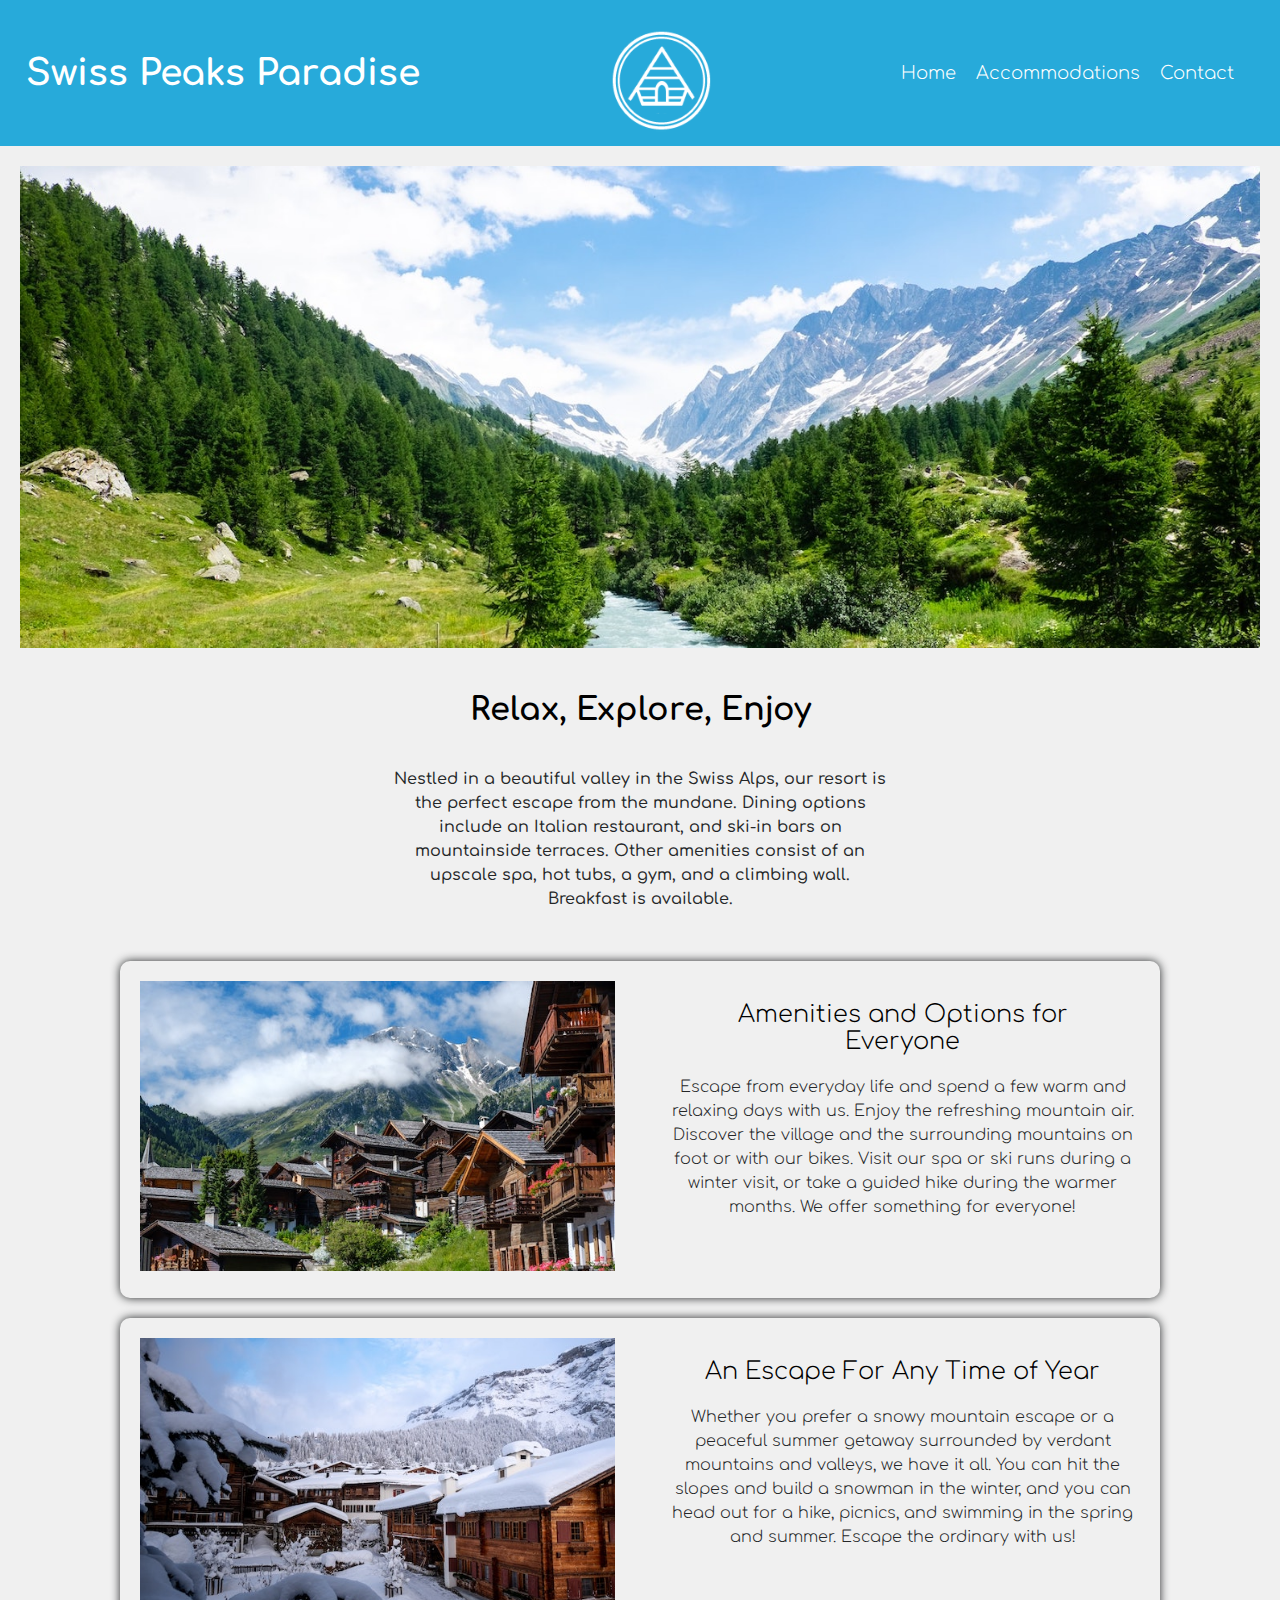
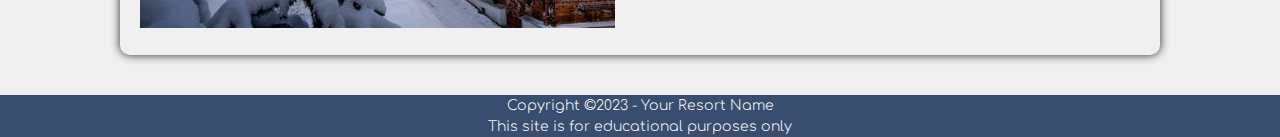
<file: index.html>
<!DOCTYPE html>
<html lang="en">
<head>
    <meta charset="UTF-8">
    <meta name="viewport" content="width=device-width, initial-scale=1.0">
    <title>Swiss Peaks Paradise</title>
    <meta name="description" content="Beautiful resort located in the heart of the Swiss Alps">
    <meta name="keywords" content="resort, Swiss Alps, vacation, relaxation">
    <link rel="icon" href="images/favicon.ico" type="image/x-icon">
    <link rel="preconnect" href="https://fonts.googleapis.com">
    <link rel="preconnect" href="https://fonts.gstatic.com" crossorigin>
    <link href="https://fonts.googleapis.com/css2?family=Comfortaa:wght@300;500;700&display=swap" rel="stylesheet">
    <meta name="author" content="Taylor Sherman">
    <link rel="stylesheet" href="styles.css">
</head>
<body>
    <header>
       <h1><a href="index.html">Swiss Peaks Paradise</a></h1>
        <div class="logo-container">
            <img src="images/logo-white.png" alt="Chalet Logo" class="logo">
        </div>
        <nav>
            <ul>
                <li><a href="index.html">Home</a></li>
                <li><a href="#">Accommodations</a></li>
                <li><a href="contact.html">Contact</a></li>
            </ul>
        </nav>
    </header>

    <main>
        <div class="hero image">
        <img src="images/swiss-valley.jpg" alt="Large panoramic image of a green valley in Switzerland with mountains in the background and a river in the foreground">
        </div>
        <h2>Relax, Explore, Enjoy</h2>
        <div class="main-text">
        <p>Nestled in a beautiful valley in the Swiss Alps, our resort is the perfect escape from the mundane. Dining options include an Italian restaurant, and ski-in bars on mountainside terraces. Other amenities consist of an upscale spa, hot tubs, a gym, and a climbing wall. Breakfast is available.</p>
        </div>

        <div class="content-group">
        <div class="right-column">
            <img src="images/swiss-chalet.jpg" alt="Swiss chalet homes on the mountainside with a large mountain in the background">
            </div>
            <div class="left-column">
            <h3>Amenities and Options for Everyone</h3>
            <p>Escape from everyday life and spend a few warm and relaxing days with us. Enjoy the refreshing mountain air. Discover the village and the surrounding mountains on foot or with our bikes. Visit our spa or ski runs during a winter visit, or take a guided hike during the warmer months. We offer something for everyone!</p>  
            </div>
        </div>

        <div class="content-group">
            <div class="right-column">
            <img src="images/snowy-chalet.jpg" alt="Snowy Chalet homes in the winter season with snow covered mountains in the background">
            </div>
            <div class="left-column">
            <h3>An Escape For Any Time of Year</h3>
            <p>Whether you prefer a snowy mountain escape or a peaceful summer getaway surrounded by verdant mountains and valleys, we have it all. You can hit the slopes and build a snowman in the winter, and you can head out for a hike, picnics, and swimming in the spring and summer. Escape the ordinary with us!</p>
            </div>
        </div>
    </main>

    <footer>
        <p>Copyright ©2023 - Your Resort Name</p>
        <p>This site is for educational purposes only</p>
    </footer>
</body>
</html>
</file>
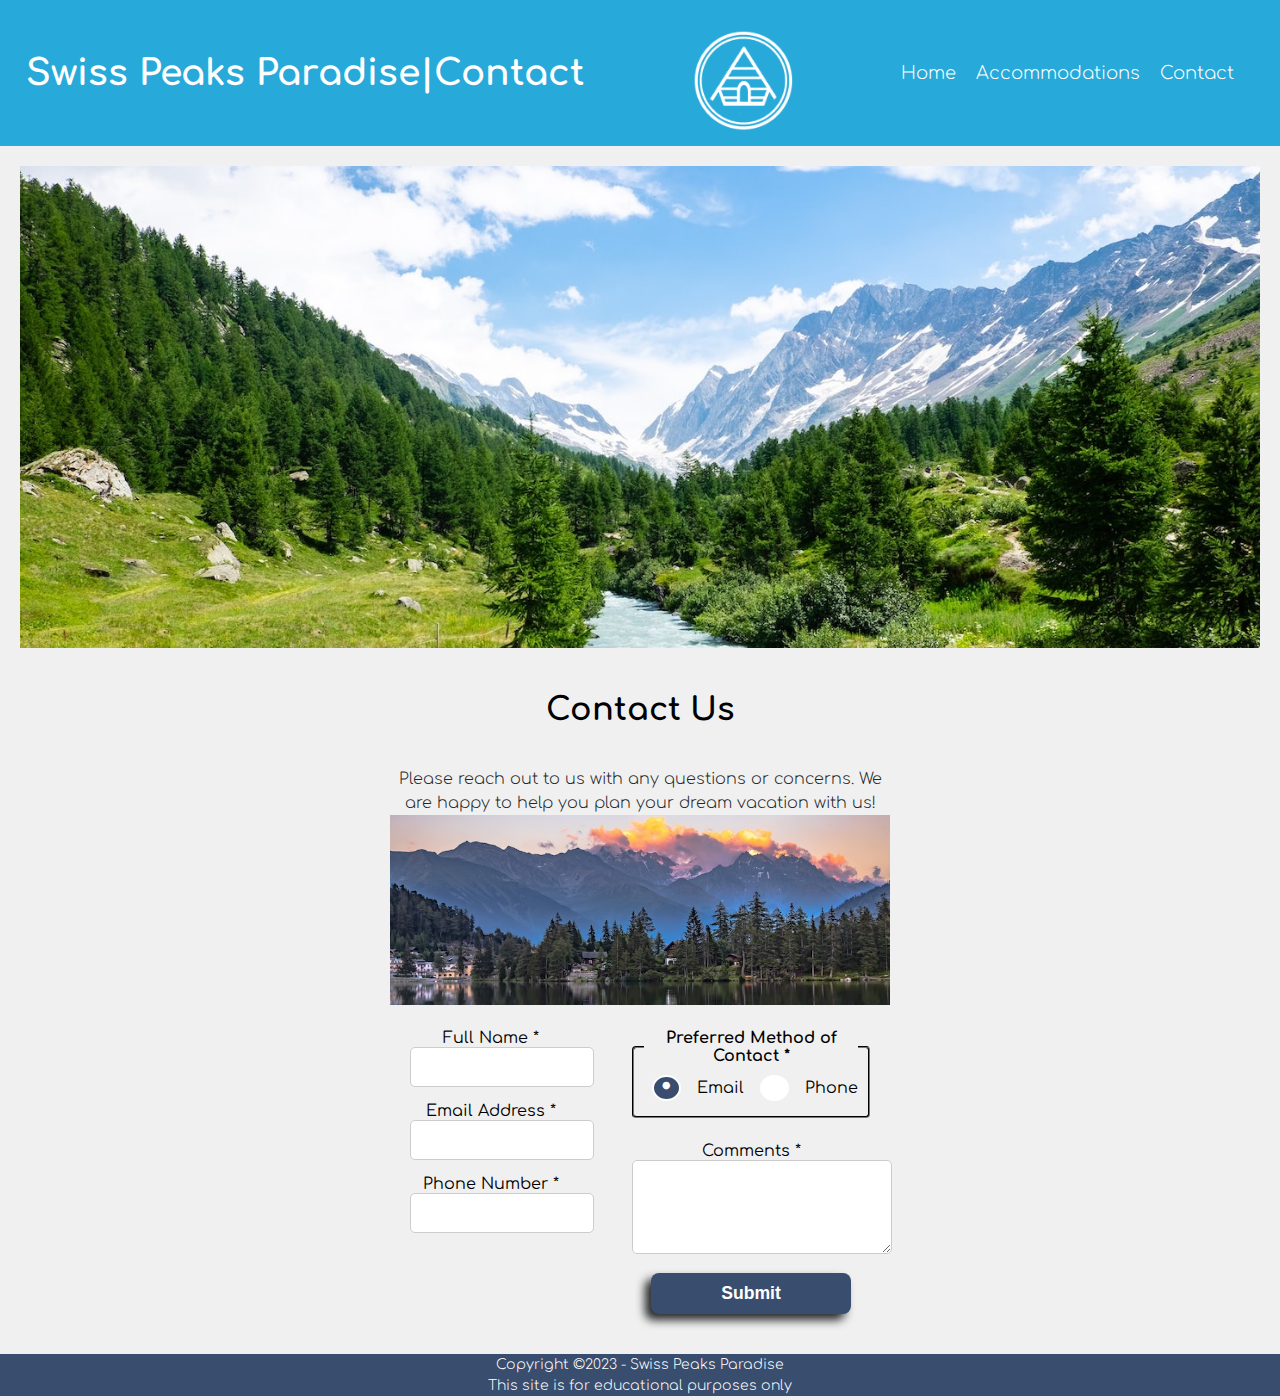
<file: contact.html>
<!DOCTYPE html>
<html lang="en">
<head>
    <meta charset="UTF-8">
    <meta name="viewport" content="width=device-width, initial-scale=1.0">
    <title>Swiss Peaks Paradise</title>
    <meta name="description" content="Beautiful resort located in the heart of the Swiss Alps">
    <meta name="keywords" content="resort, Swiss Alps, vacation, relaxation">
    <link rel="icon" href="images/favicon.ico" type="image/x-icon">
    <link rel="preconnect" href="https://fonts.googleapis.com">
    <link rel="preconnect" href="https://fonts.gstatic.com" crossorigin>
    <link href="https://fonts.googleapis.com/css2?family=Comfortaa:wght@300;500;700&display=swap" rel="stylesheet">
    <meta name="author" content="Taylor Sherman">
    <link rel="stylesheet" href="styles.css">
</head>
<body>
    <header>
        <h1><a href="index.html">Swiss Peaks Paradise|Contact</a></h1>
         <div class="logo-container">
             <img src="images/logo-white.png" alt="Chalet Logo" class="logo">
         </div>
         <nav>
             <ul>
                 <li><a href="index.html">Home</a></li>
                 <li><a href="#">Accommodations</a></li>
                 <li><a href="contact.html">Contact</a></li>
             </ul>
         </nav>
     </header>


    <main>
        <img src="images/swiss-valley.jpg" alt="Swiss Valley - Hero Image">
        
        <h2>Contact Us</h2>
        <p>Please reach out to us with any questions or concerns. We are happy to help you plan your dream vacation with us!</p>
        <div class="form-img">
        <img src="images/swiss-sunset.jpg" alt="Swiss Sunset - Contact Image">
        </div>
        <form action="https://wp.zybooks.com/form-viewer.php" method="POST" class="contact-form">
            <div class="form-left">
                <label for="full-name">Full Name *</label>
                <input type="text" id="full-name" name="full-name" required>

                <label for="email">Email Address *</label>
                <input type="email" id="email" name="email" required>

                <label for="phone">Phone Number *</label>
                <input type="tel" id="phone" name="phone" required>
            </div>

            <div class="form-right">
                <fieldset>
                    <legend>Preferred Method of Contact *</legend>
                    <input type="radio" name="contact-pref" id="pref-email" checked>
                    <label for="pref-email">Email</label>
                    <input type="radio" name="contact-pref" id="pref-phone">
                    <label for="pref-phone">Phone</label>
                </fieldset>
                <label for="comments">Comments *</label>
                <textarea id="comments" name="comments" rows="4" required></textarea>
                <input type="submit" name="my-submit" id="my-submit" value="Submit">
            </div>  
        </div>
        </form>
    </main>

    <footer>
        <p>Copyright ©2023 - Swiss Peaks Paradise</p>
        <p>This site is for educational purposes only</p>
    </footer>
</body>
</html>
</file>
<file: styles.css>
/* OBFUSCATED BY CSSOBFUSCATOR.COM at 2023/10/07 04:26:33 */
input[type="radio"] + label::before{content:" ";}:root{--pink:#a54657;}[class~=form-left] input[type="text"]{width:100%;}body{background-color:var(--lt-gray);}#my-submit,[class~=form-left] input[type="text"],header{padding-left:.104166667in;}input[type="radio"] + label::before{font-size:2em;}#my-submit,header,[class~=form-left] input[type="text"]{padding-bottom:.104166667in;}body{font-family:"comfortaa",sans-serif;}header,#my-submit,[class~=form-left] input[type="text"]{padding-right:.104166667in;}[class~=form-left] input[type="text"],#my-submit,header{padding-top:.104166667in;}input[type="radio"] + label::before{line-height:.7;}header h1,[class~=main-text] p{font-family:"Comfortaa",sans-serif;}h1 a{text-decoration:none;}h1 a{color:#fff;}input[type="radio"]:checked + label::before{content:"•";}header{background-color:var(--lt-blue);}:root{--dk-pink:#582630;}header{color:var(--white);}input[type="radio"] + label::before{border-radius:50%;}[class~=main-text] p{font-weight:500;}[class~=form-left] input[type="text"]{border-left-width:.010416667in;}[class~=form-left] input[type="text"]{border-bottom-width:.010416667in;}[class~=form-left] input[type="text"]{border-right-width:.010416667in;}[class~=form-left] input[type="text"]{border-top-width:.010416667in;}[class~=form-left] input[type="text"]{border-left-style:solid;}input[type="radio"] + label::before{display:inline-block;}:root{--lt-blue:#27aada;}h2,nav ul,header h1,[class~=main-text] p{font-style:normal;}[class~=main-text] p{max-width:31.25pc;}:root{--white:#fff;}[class~=form-left] input[type="text"]{border-bottom-style:solid;}:root{--dk-gray:#252728;}[class~=logo-container],[class~=main-text] p{margin-left:auto;}[class~=form-left] input[type="text"]{border-right-style:solid;}input[type="radio"] + label::before{height:15pt;}input[type="radio"] + label::before{width:1.5625pc;}:root{--green:#1c8f48;}header{display:flex;}header h1,h2{font-weight:700;}:root{--dk-blue:#394e6e;}header{justify-content:space-between;}header h1{font-size:36px;}header h1{margin-left:1rem;}#my-submit{width:200px;}header h1{margin-bottom:1rem;}header{align-items:center;}:root{--lt-gray:#f0f0f0;}[class~=content-group] h3,main,input[type="radio"] + label::before,[class~=main-text] p{text-align:center;}[class~=form-left] input[type="text"]{border-top-style:solid;}[class~=main-text] p{margin-bottom:37.5pt;}header h1,nav ul{margin-right:1rem;}main{padding-left:.208333333in;}[class~=form-left] input[type="text"]{border-left-color:#ccc;}main{padding-bottom:.208333333in;}header h1{margin-top:1rem;}[class~=form-left] input[type="text"]{border-bottom-color:#ccc;}[class~=logo-container]{float:none;}[class~=form-left] input[type="text"]{border-right-color:#ccc;}main{padding-right:.208333333in;}main{padding-top:.208333333in;}input[type="radio"] + label::before{margin-right:1pc;}[class~=content-group] p,[class~=content-group] h3,nav ul,h2{font-family:"Comfortaa",sans-serif;}#my-submit{background-color:var(--dk-blue);}[class~=form-left] input[type="text"]{border-top-color:#ccc;}*,[class~=logo-container]{margin-bottom:0;}[class~=main-text] p,[class~=logo-container],h2{margin-right:auto;}h2{font-size:2pc;}nav ul,[class~=content-group] h3{font-weight:300;}[class~=main-text] p,[class~=logo-container]{margin-top:0;}#my-submit{border-left-width:medium;}input[type="radio"] + label::before{border-left-width:.125pc;}[class~=main-text] p{font-size:16px;}h2{max-width:1000px;}[class~=form-left] input[type="text"]{border-image:none;}[class~=content-group] img,[class~=logo]{height:auto;}h2{margin-left:auto;}[class~=form-left] input[type="text"]{border-radius:.052083333in;}nav ul{list-style:none;}*{margin-left:0;}input[type="radio"] + label::before,nav a{border-bottom-width:.125pc;}[class~=content-group] img,nav li{margin-right:.208333333in;}[class~=form-left] input[type="text"]{font-size:1rem;}[class~=content-group] h3{font-size:.25in;}h2{margin-bottom:1.25pc;}nav ul{display:flex;}nav ul{margin-left:1rem;}#my-submit{border-bottom-width:medium;}nav ul{margin-bottom:1rem;}[class~=form-left] input[type="text"]{margin-bottom:.9375pc;}input[type="radio"] + label::before{border-right-width:.125pc;}[class~=form-left] input[type="email"]{width:100%;}input[type="radio"] + label::before{border-top-width:.125pc;}[class~=form-left] input[type="email"]{padding-left:7.5pt;}#my-submit{border-right-width:medium;}[class~=form-left] input[type="email"]{padding-bottom:7.5pt;}h2{margin-top:1.25pc;}input[type="radio"] + label::before{border-left-style:solid;}h2{padding-left:15pt;}nav ul{margin-top:1rem;}[class~=content-group] p,h3,[class~=content-group] h3{font-style:normal;}[class~=form-right] label,[class~=content-group] p,.form-left label{font-size:12pt;}nav a{text-decoration:none;}[class~=logo]{width:75pt;}#my-submit{border-top-width:medium;}[class~=form-left] input[type="email"],[class~=form-right] textarea{padding-right:7.5pt;}h2{padding-bottom:15pt;}#my-submit{border-left-style:none;}[class~=form-left] input[type="email"]{padding-top:7.5pt;}[class~=content-group] p{font-weight:300;}h2{padding-right:15pt;}nav a{color:#fff;}nav a{font-size:13.5pt;}[class~=form-right] textarea,[class~=form-left] input[type="email"]{border-left-width:.010416667in;}h2{padding-top:15pt;}[class~=logo]{color:var(--white);}h3{font-family:"Comfortaa",sans-serif;}[class~=logo]{margin-top:15pt;}[class~=form-right] textarea,input[type="radio"] + label::before,nav a,[class~=form-left] input[type="email"]{border-bottom-style:solid;}.form-left label,[class~=form-right] label{display:inline;}nav a{border-bottom-color:transparent;}nav a{border-image:none;}#my-submit{border-bottom-style:none;}[class~=form-right] textarea,[class~=form-left] input[type="email"]{border-bottom-width:.010416667in;}.form-left label,[class~=form-right] label{margin-bottom:.3125pc;}.form-img{max-width:5.208333333in;}nav a{transition:border-color .3s;}*{margin-right:0;}[class~=form-left] input[type="email"],input[type="radio"] + label::before{border-right-style:solid;}[class~=form-right] textarea,[class~=form-left] input[type="email"]{border-right-width:.010416667in;}h3{font-weight:700;}#my-submit{border-right-style:none;}.form-img{display:block;}[class~=form-left] input[type="email"],input[type="radio"] + label::before{border-top-style:solid;}[class~=form-right] textarea,main img{width:100%;}.content-group,h3,.form-img{margin-left:auto;}input[type="radio"] + label::before{border-left-color:var(--white);}h3{font-size:.333333333in;}input[type="radio"] + label::before{border-bottom-color:var(--white);}h3,.content-group{max-width:750pt;}[class~=form-right] textarea{padding-left:7.5pt;}input[type="radio"] + label::before{border-right-color:var(--white);}[class~=form-right] textarea{padding-bottom:7.5pt;}[class~=form-left] input[type="email"],[class~=form-right] textarea{border-top-width:.010416667in;}main img,h3,.form-img{margin-bottom:0;}[class~=form-right] textarea,[class~=form-left] input[type="email"]{border-left-style:solid;}#my-submit:focus{outline:3px solid var(--lt-blue);}[class~=form-right] textarea{padding-top:7.5pt;}#my-submit{border-top-style:none;}.form-img,.content-group,h3{margin-right:auto;}h3,*,.form-img,main img{margin-top:0;}input[type="radio"] + label::before{border-top-color:var(--white);}h3,.content-group{padding-left:1.25pc;}h3,.content-group{padding-bottom:1.25pc;}[class~=form-left] input[type="email"]{border-left-color:#ccc;}main img{height:auto;}#my-submit{border-left-color:currentColor;}main img{margin-left:0;}.content-group{margin-bottom:15pt;}.content-group,h3{padding-right:1.25pc;}[class~=form-left] input[type="email"],[class~=form-right] textarea{border-bottom-color:#ccc;}h3,.content-group{padding-top:1.25pc;}[class~=form-left] input[type="email"],[class~=form-right] textarea{border-right-color:#ccc;}input[type="radio"] + label::before{border-image:none;}[class~=form-left] input[type="email"],[class~=form-right] textarea{border-top-color:#ccc;}[class~=form-left] input[type="email"]{border-image:none;}p{font-family:"Comfortaa",sans-serif;}p{font-family:"Poppins",sans-serif;}[class~=form-right] textarea{border-right-style:solid;}[class~=form-left] input[type="email"],[class~=form-right] textarea{border-radius:.052083333in;}input[type="radio"] + label::before{background-color:var(--white);}main img{margin-right:0;}input[type="radio"] + label::before{padding-bottom:2px;}#my-submit{border-bottom-color:currentColor;}.content-group{margin-top:15pt;}[class~=form-right] textarea,[class~=form-left] input[type="email"]{font-size:1rem;}[class~=form-left] input[type="email"],[class~=form-right] textarea{margin-bottom:.9375pc;}p,main p{font-weight:300;}footer,[class~=form-left] input[type="tel"]{width:100%;}[class~=form-left] input[type="tel"]{padding-left:7.5pt;}p{font-style:normal;}[class~=form-right] textarea{border-top-style:solid;}p{text-align:center;}p{font-size:1pc;}#my-submit{border-right-color:currentColor;}main img{padding-left:0;}p{line-height:1.5;}main img{padding-bottom:0;}[class~=form-left] input[type="tel"]{padding-bottom:7.5pt;}[class~=form-left] input[type="tel"]{padding-right:7.5pt;}[class~=form-left] input[type="tel"]{padding-top:7.5pt;}[class~=form-left] input[type="tel"]{border-left-width:.010416667in;}#my-submit,input[type="radio"]:checked + label::before{color:var(--white);}#my-submit:hover{box-shadow:-3px 3px 5px var(--dk-gray);}.content-group{border-radius:10px;}[class~=form-right] textarea,[class~=form-left] input[type="tel"]{border-left-color:#ccc;}nav a:hover{border-left-color:#fff;}p{color:var(--dk-gray);}footer{background-color:var(--dk-blue);}#my-submit{border-top-color:currentColor;}main img{padding-right:0;}.content-group{box-shadow:0in 0px 10px var(--dk-gray);}main img{padding-top:0;}#my-submit,[class~=form-right] textarea{border-image:none;}footer{bottom:0;}[class~=form-left] input[type="tel"]{border-bottom-width:.010416667in;}main p{font-family:"Comfortaa","sans-serif";}[class~=form-left] input[type="tel"]{border-right-width:.010416667in;}#my-submit{border-radius:6pt;}.content-group{display:grid;}[class~=form-left] input[type="tel"]{border-top-width:.010416667in;}.content-group{grid-template-columns:repeat(2,1fr);}[class~=form-left] input[type="tel"]{border-left-style:solid;}select:focus,input:focus,textarea:focus{outline:2.25pt solid var(--lt-blue);}fieldset{width:150pt;}.content-group,fieldset{grid-template-rows:1fr;}input[type="radio"]:checked + label::before{background:var(--dk-blue);}.content-group{grid-column-gap:37.5pt;}#my-submit{font-size:1.1rem;}fieldset{margin-bottom:18pt;}[class~=form-left] input[type="tel"]{border-bottom-style:solid;}.content-group,main p{font-style:normal;}[class~=form-left] input[type="tel"]{border-right-style:solid;}[class~=form-left] input[type="tel"]{border-top-style:solid;}.content-group{grid-row-gap:0px;}input[type="radio"]{appearance:none;}[class~=contact-form],main p{margin-left:auto;}.content-group{font-family:"Comfortaa",sans-serif;}#my-submit{font-weight:bold;}input[type="radio"]{margin-left:0;}fieldset{border-radius:.25pc;}#my-submit{box-shadow:-6px 6px 7.5pt var(--dk-gray);}[class~=contact-form],input[type="radio"],main p{margin-bottom:0;}[class~=form-left] input[type="tel"]{border-bottom-color:#ccc;}[class~=form-left] input[type="tel"]{border-right-color:#ccc;}.content-group,footer p{font-weight:300;}fieldset{border-left-color:var(--dk-gray);}[class~=form-submit] input[type="submit"],[class~=form-submit] input[type="submit"]:hover{background-color:var(--lt-blue);}input[type="radio"]{margin-right:0;}fieldset{border-bottom-color:var(--dk-gray);}[class~=form-left] input[type="tel"]{border-top-color:#ccc;}[class~=contact-form],main p{margin-right:auto;}fieldset{border-right-color:var(--dk-gray);}[class~=form-left] input[type="tel"]{border-image:none;}main p,input[type="radio"],[class~=contact-form]{margin-top:0;}[class~=form-left] input[type="tel"]{border-radius:.052083333in;}.content-group{font-size:32px;}main p,[class~=contact-form]{max-width:31.25pc;}footer p,[class~=form-submit] input[type="submit"]{color:var(--white);}[class~=form-left] input[type="tel"]{font-size:1rem;}*,input[type="radio"]{padding-left:0;}nav a:hover{border-bottom-color:#fff;}fieldset{border-top-color:var(--dk-gray);}[class~=form-left] input[type="tel"]{margin-bottom:.9375pc;}fieldset{display:flex;}input[type="radio"]:focus{outline:none;}footer p{font-family:"Comfortaa","sans-serif";}*,input[type="radio"]{padding-bottom:0;}fieldset{column-gap:8px;}fieldset{padding-left:.625pc;}[class~=form-submit] input[type="submit"],fieldset{padding-bottom:.625pc;}footer p{font-style:normal;}fieldset{padding-right:.625pc;}nav a:hover{border-right-color:#fff;}fieldset,[class~=form-submit] input[type="submit"]{padding-top:.625pc;}input[type="radio"],*{padding-right:0;}legend{font-weight:bold;}footer p{font-size:.875pc;}[class~=contact-form]{display:grid;}[class~=form-submit],[class~=form-right],[class~=form-left],[class~=form-submit] input[type="submit"]{padding-left:.208333333in;}*,input[type="radio"]{padding-top:0;}[class~=form-submit],[class~=form-left],[class~=form-right],[class~=form-submit] input[type="submit"]{padding-right:.208333333in;}[class~=contact-form]{grid-template-columns:repeat(2,1fr);}[class~=form-submit] input[type="submit"],input[type="radio"]{border-left-width:medium;}[class~=form-submit] input[type="submit"],input[type="radio"]{border-bottom-width:medium;}input[type="radio"],[class~=form-submit] input[type="submit"]{border-right-width:medium;}[class~=form-submit] input[type="submit"],input[type="radio"]{border-top-width:medium;}[class~=contact-form]{gap:15pt;}input[type="radio"],[class~=form-submit] input[type="submit"]{border-left-style:none;}input[type="radio"],[class~=form-submit] input[type="submit"]{border-bottom-style:none;}[class~=form-submit] input[type="submit"],input[type="radio"]{border-right-style:none;}[class~=form-submit] input[type="submit"],input[type="radio"]{border-top-style:none;}[class~=form-submit] input[type="submit"],input[type="radio"]{border-left-color:currentColor;}[class~=form-left],[class~=form-right],[class~=form-submit]{padding-bottom:1.25pc;}[class~=form-submit] input[type="submit"],input[type="radio"]{border-bottom-color:currentColor;}input[type="radio"],[class~=form-submit] input[type="submit"]{border-right-color:currentColor;}input[type="radio"],[class~=form-submit] input[type="submit"]{border-top-color:currentColor;}input[type="radio"],[class~=form-submit] input[type="submit"]{border-image:none;}[class~=form-submit] input[type="submit"]{border-radius:.052083333in;}input[type="radio"] + label,[class~=form-submit] input[type="submit"]{cursor:pointer;}[class~=form-submit] input[type="submit"]{font-size:1rem;}[class~=form-right],[class~=form-submit],[class~=form-left]{padding-top:1.25pc;}input[type="radio"]{font-size:0;}input[type="radio"]{border-radius:0;}input[type="radio"]:focus + label::before{box-shadow:0 0 0 .125pc var(--dk-teal);}nav a:hover{border-top-color:#fff;}input[type="radio"] + label{display:flex;}input[type="radio"] + label{align-items:center;}
</file>
